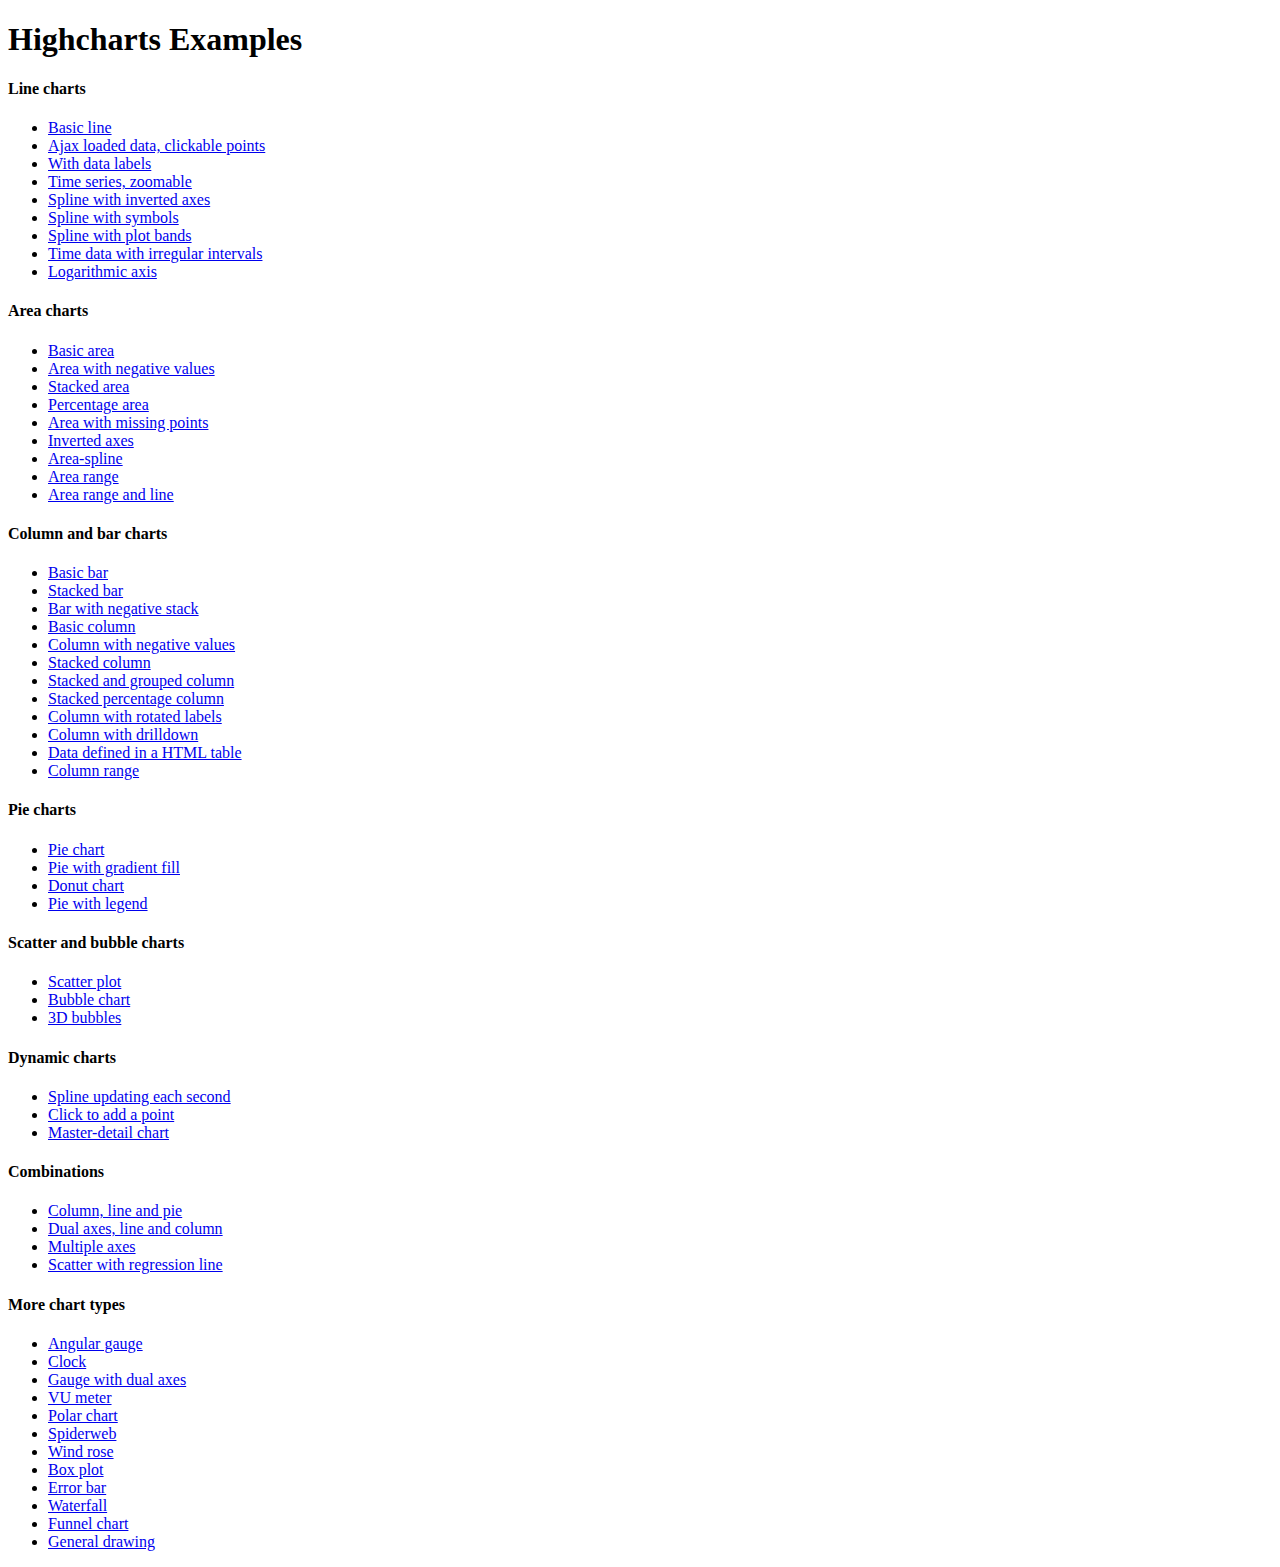
<file: web/weather/app/Highcharts-3.0.2/index.htm>
<!DOCTYPE HTML PUBLIC "-//W3C//DTD HTML 4.01//EN" "http://www.w3.org/TR/html4/strict.dtd">
<html>
	<head>
		<meta http-equiv="Content-Type" content="text/html; charset=iso-utf-8" />
		<title>Highcharts Examples</title>
	</head>
	<body>
		<h1>Highcharts Examples</h1>
		<h4>Line charts</h4>
		<ul>
			<li><a href="examples/line-basic/index.htm">Basic line</a></li>
			<li><a href="examples/line-ajax/index.htm">Ajax loaded data, clickable points</a></li>
			<li><a href="examples/line-labels/index.htm">With data labels</a></li>
			<li><a href="examples/line-time-series/index.htm">Time series, zoomable</a></li>
			<li><a href="examples/spline-inverted/index.htm">Spline with inverted axes</a></li>
			<li><a href="examples/spline-symbols/index.htm">Spline with symbols</a></li>
			<li><a href="examples/spline-plot-bands/index.htm">Spline with plot bands</a></li>
			<li><a href="examples/spline-irregular-time/index.htm">Time data with irregular intervals</a></li>
			<li><a href="examples/line-log-axis/index.htm">Logarithmic axis</a></li>
		</ul>
		<h4>Area charts</h4>
		<ul>
			<li><a href="examples/area-basic/index.htm">Basic area</a></li>
			<li><a href="examples/area-negative/index.htm">Area with negative values</a></li>
			<li><a href="examples/area-stacked/index.htm">Stacked area</a></li>
			<li><a href="examples/area-stacked-percent/index.htm">Percentage area</a></li>
			<li><a href="examples/area-missing/index.htm">Area with missing points</a></li>
			<li><a href="examples/area-inverted/index.htm">Inverted axes</a></li>
			<li><a href="examples/areaspline/index.htm">Area-spline</a></li>
			<li><a href="examples/arearange/index.htm">Area range</a></li>
			<li><a href="examples/arearange-line/index.htm">Area range and line</a></li>
		</ul>
		<h4>Column and bar charts</h4>
		<ul>
			<li><a href="examples/bar-basic/index.htm">Basic bar</a></li>
			<li><a href="examples/bar-stacked/index.htm">Stacked bar</a></li>
			<li><a href="examples/bar-negative-stack/index.htm">Bar with negative stack</a></li>
			<li><a href="examples/column-basic/index.htm">Basic column</a></li>
			<li><a href="examples/column-negative/index.htm">Column with negative values</a></li>
			<li><a href="examples/column-stacked/index.htm">Stacked column</a></li>
			<li><a href="examples/column-stacked-and-grouped/index.htm">Stacked and grouped column</a></li>
			<li><a href="examples/column-stacked-percent/index.htm">Stacked percentage column</a></li>
			<li><a href="examples/column-rotated-labels/index.htm">Column with rotated labels</a></li>
			<li><a href="examples/column-drilldown/index.htm">Column with drilldown</a></li>
			<li><a href="examples/column-parsed/index.htm">Data defined in a HTML table</a></li>
			<li><a href="examples/columnrange/index.htm">Column range</a></li>
		</ul>
		<h4>Pie charts</h4>
		<ul>
			<li><a href="examples/pie-basic/index.htm">Pie chart</a></li>
			<li><a href="examples/pie-gradient/index.htm">Pie with gradient fill</a></li>
			<li><a href="examples/pie-donut/index.htm">Donut chart</a></li>
			<li><a href="examples/pie-legend/index.htm">Pie with legend</a></li>
		</ul>
		<h4>Scatter and bubble charts</h4>
		<ul>
			<li><a href="examples/scatter/index.htm">Scatter plot</a></li>
			<li><a href="examples/bubble/index.htm">Bubble chart</a></li>
			<li><a href="examples/bubble-3d/index.htm">3D bubbles</a></li>
		</ul>
		<h4>Dynamic charts</h4>
		<ul>
			<li><a href="examples/dynamic-update/index.htm">Spline updating each second</a></li>
			<li><a href="examples/dynamic-click-to-add/index.htm">Click to add a point</a></li>
			<li><a href="examples/dynamic-master-detail/index.htm">Master-detail chart</a></li>
		</ul>
		<h4>Combinations</h4>
		<ul>
			<li><a href="examples/combo/index.htm">Column, line and pie</a></li>
			<li><a href="examples/combo-dual-axes/index.htm">Dual axes, line and column</a></li>
			<li><a href="examples/combo-multi-axes/index.htm">Multiple axes</a></li>
			<li><a href="examples/combo-regression/index.htm">Scatter with regression line</a></li>
		</ul>
		<h4>More chart types</h4>
		<ul>
			<li><a href="examples/gauge-speedometer/index.htm">Angular gauge</a></li>
			<li><a href="examples/gauge-clock/index.htm">Clock</a></li>
			<li><a href="examples/gauge-dual/index.htm">Gauge with dual axes</a></li>
			<li><a href="examples/gauge-vu-meter/index.htm">VU meter</a></li>
			<li><a href="examples/polar/index.htm">Polar chart</a></li>
			<li><a href="examples/polar-spider/index.htm">Spiderweb</a></li>
			<li><a href="examples/polar-wind-rose/index.htm">Wind rose</a></li>
			<li><a href="examples/box-plot/index.htm">Box plot</a></li>
			<li><a href="examples/error-bar/index.htm">Error bar</a></li>
			<li><a href="examples/waterfall/index.htm">Waterfall</a></li>
			<li><a href="examples/funnel/index.htm">Funnel chart</a></li>
			<li><a href="examples/renderer/index.htm">General drawing</a></li>
		</ul>
	</body>
</html>
</file>
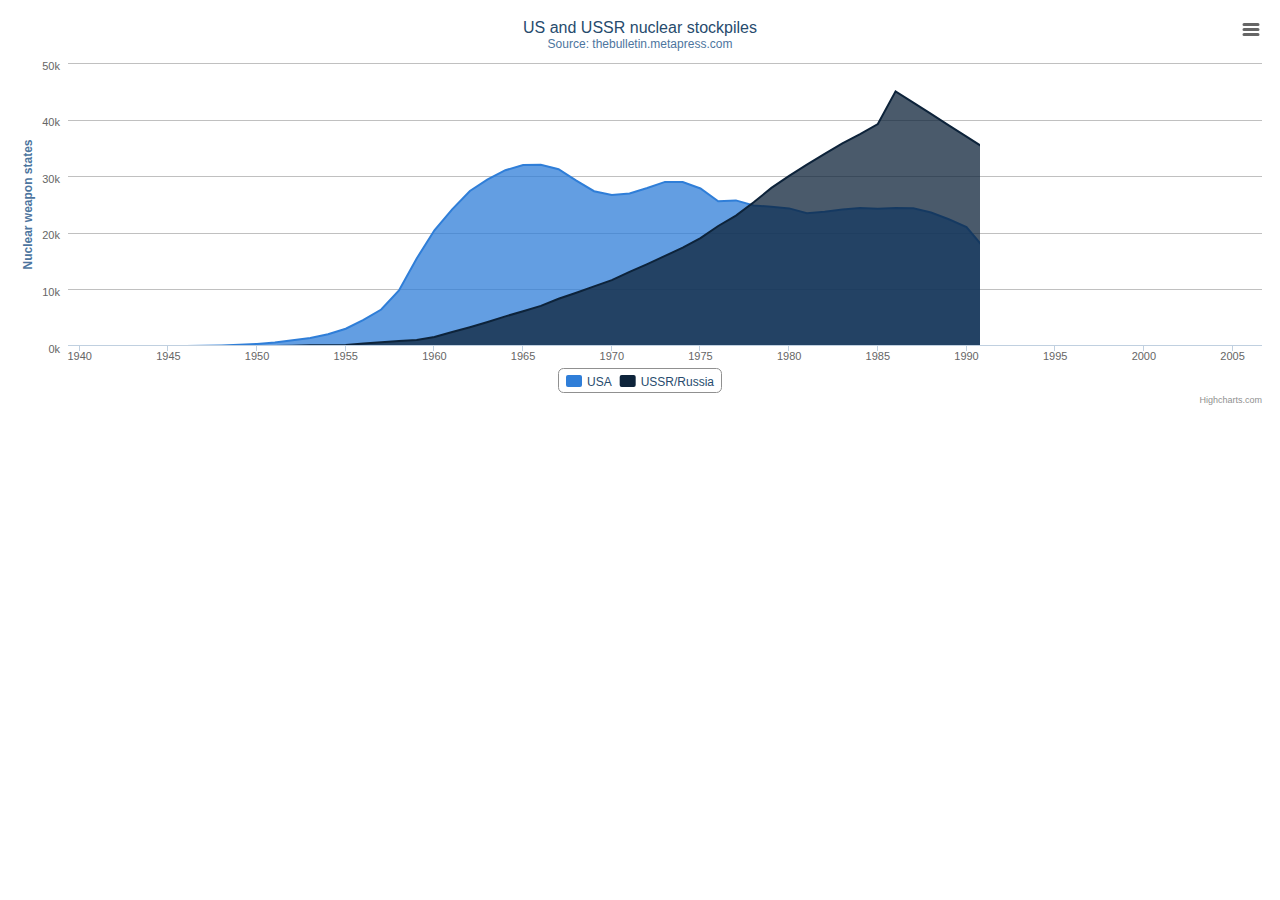
<file: web/weather/app/Highcharts-3.0.2/examples/area-basic/index.htm>
<!DOCTYPE HTML>
<html>
	<head>
		<meta http-equiv="Content-Type" content="text/html; charset=utf-8">
		<title>Highcharts Example</title>

		<script type="text/javascript" src="http://ajax.googleapis.com/ajax/libs/jquery/1.8.2/jquery.min.js"></script>
		<script type="text/javascript">
$(function () {
        $('#container').highcharts({
            chart: {
                type: 'area'
            },
            title: {
                text: 'US and USSR nuclear stockpiles'
            },
            subtitle: {
                text: 'Source: <a href="http://thebulletin.metapress.com/content/c4120650912x74k7/fulltext.pdf">'+
                    'thebulletin.metapress.com</a>'
            },
            xAxis: {
                labels: {
                    formatter: function() {
                        return this.value; // clean, unformatted number for year
                    }
                }
            },
            yAxis: {
                title: {
                    text: 'Nuclear weapon states'
                },
                labels: {
                    formatter: function() {
                        return this.value / 1000 +'k';
                    }
                }
            },
            tooltip: {
                pointFormat: '{series.name} produced <b>{point.y:,.0f}</b><br/>warheads in {point.x}'
            },
            plotOptions: {
                area: {
                    pointStart: 1940,
                    marker: {
                        enabled: false,
                        symbol: 'circle',
                        radius: 2,
                        states: {
                            hover: {
                                enabled: true
                            }
                        }
                    }
                }
            },
            series: [{
                name: 'USA',
                data: [null, null, null, null, null, 6 , 11, 32, 110, 235, 369, 640,
                    1005, 1436, 2063, 3057, 4618, 6444, 9822, 15468, 20434, 24126,
                    27387, 29459, 31056, 31982, 32040, 31233, 29224, 27342, 26662,
                    26956, 27912, 28999, 28965, 27826, 25579, 25722, 24826, 24605,
                    24304, 23464, 23708, 24099, 24357, 24237, 24401, 24344, 23586,
                    22380, 21004, 17287, 14747, 13076, 12555, 12144, 11009, 10950,
                    10871, 10824, 10577, 10527, 10475, 10421, 10358, 10295, 10104 ]
            }, {
                name: 'USSR/Russia',
                data: [null, null, null, null, null, null, null , null , null ,null,
                5, 25, 50, 120, 150, 200, 426, 660, 869, 1060, 1605, 2471, 3322,
                4238, 5221, 6129, 7089, 8339, 9399, 10538, 11643, 13092, 14478,
                15915, 17385, 19055, 21205, 23044, 25393, 27935, 30062, 32049,
                33952, 35804, 37431, 39197, 45000, 43000, 41000, 39000, 37000,
                35000, 33000, 31000, 29000, 27000, 25000, 24000, 23000, 22000,
                21000, 20000, 19000, 18000, 18000, 17000, 16000]
            }]
        });
    });
    

		</script>
	</head>
	<body>
<script src="../../js/highcharts.js"></script>
<script src="../../js/modules/exporting.js"></script>

<div id="container" style="min-width: 400px; height: 400px; margin: 0 auto"></div>

	</body>
</html>
</file>
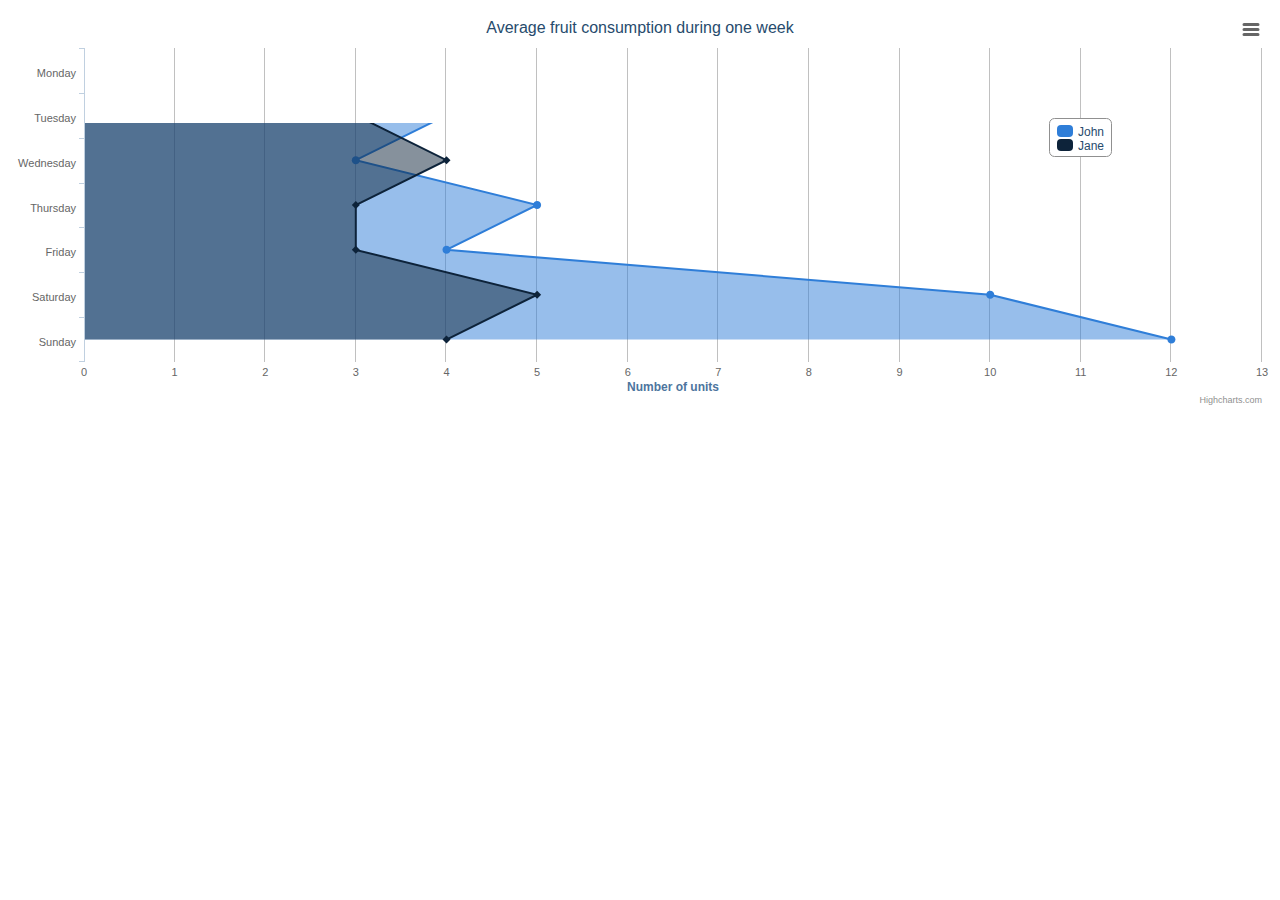
<file: web/weather/app/Highcharts-3.0.2/examples/area-inverted/index.htm>
<!DOCTYPE HTML>
<html>
	<head>
		<meta http-equiv="Content-Type" content="text/html; charset=utf-8">
		<title>Highcharts Example</title>

		<script type="text/javascript" src="http://ajax.googleapis.com/ajax/libs/jquery/1.8.2/jquery.min.js"></script>
		<script type="text/javascript">
$(function () {
        $('#container').highcharts({
            chart: {
                type: 'area',
                inverted: true
            },
            title: {
                text: 'Average fruit consumption during one week'
            },
            subtitle: {
                style: {
                    position: 'absolute',
                    right: '0px',
                    bottom: '10px'
                }
            },
            legend: {
                layout: 'vertical',
                align: 'right',
                verticalAlign: 'top',
                x: -150,
                y: 100,
                floating: true,
                borderWidth: 1,
                backgroundColor: '#FFFFFF'
            },
            xAxis: {
                categories: [
                    'Monday',
                    'Tuesday',
                    'Wednesday',
                    'Thursday',
                    'Friday',
                    'Saturday',
                    'Sunday'
                ]
            },
            yAxis: {
                title: {
                    text: 'Number of units'
                },
                labels: {
                    formatter: function() {
                        return this.value;
                    }
                },
                min: 0
            },
            plotOptions: {
                area: {
                    fillOpacity: 0.5
                }
            },
            series: [{
                name: 'John',
                data: [3, 4, 3, 5, 4, 10, 12]
            }, {
                name: 'Jane',
                data: [1, 3, 4, 3, 3, 5, 4]
            }]
        });
    });
    

		</script>
	</head>
	<body>
<script src="../../js/highcharts.js"></script>
<script src="../../js/modules/exporting.js"></script>

<div id="container" style="min-width: 400px; height: 400px; margin: 0 auto"></div>

	</body>
</html>
</file>
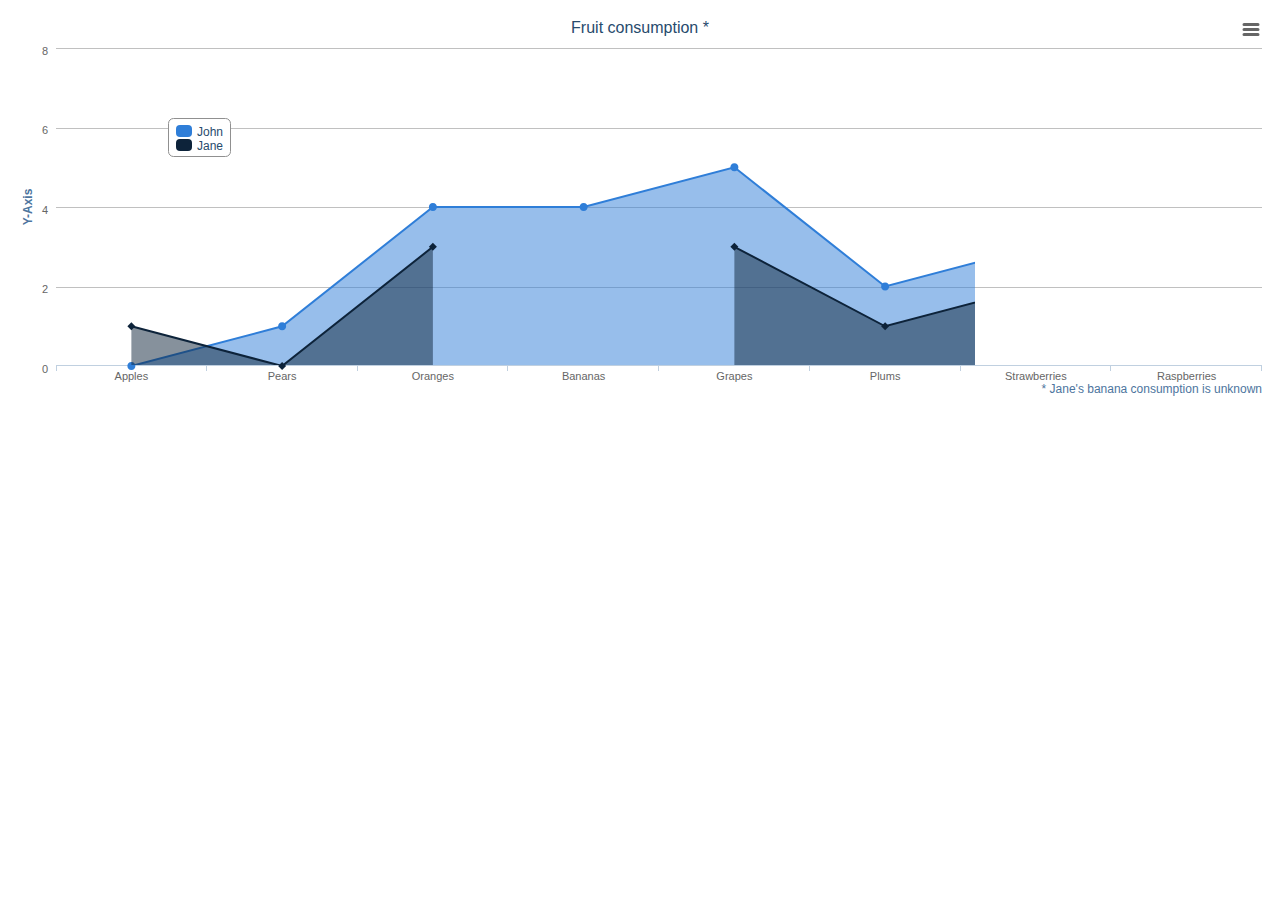
<file: web/weather/app/Highcharts-3.0.2/examples/area-missing/index.htm>
<!DOCTYPE HTML>
<html>
	<head>
		<meta http-equiv="Content-Type" content="text/html; charset=utf-8">
		<title>Highcharts Example</title>

		<script type="text/javascript" src="http://ajax.googleapis.com/ajax/libs/jquery/1.8.2/jquery.min.js"></script>
		<script type="text/javascript">
$(function () {
        $('#container').highcharts({
            chart: {
                type: 'area',
                spacingBottom: 30
            },
            title: {
                text: 'Fruit consumption *'
            },
            subtitle: {
                text: '* Jane\'s banana consumption is unknown',
                floating: true,
                align: 'right',
                verticalAlign: 'bottom',
                y: 15
            },
            legend: {
                layout: 'vertical',
                align: 'left',
                verticalAlign: 'top',
                x: 150,
                y: 100,
                floating: true,
                borderWidth: 1,
                backgroundColor: '#FFFFFF'
            },
            xAxis: {
                categories: ['Apples', 'Pears', 'Oranges', 'Bananas', 'Grapes', 'Plums', 'Strawberries', 'Raspberries']
            },
            yAxis: {
                title: {
                    text: 'Y-Axis'
                },
                labels: {
                    formatter: function() {
                        return this.value;
                    }
                }
            },
            tooltip: {
                formatter: function() {
                    return '<b>'+ this.series.name +'</b><br/>'+
                    this.x +': '+ this.y;
                }
            },
            plotOptions: {
                area: {
                    fillOpacity: 0.5
                }
            },
            credits: {
                enabled: false
            },
            series: [{
                name: 'John',
                data: [0, 1, 4, 4, 5, 2, 3, 7]
            }, {
                name: 'Jane',
                data: [1, 0, 3, null, 3, 1, 2, 1]
            }]
        });
    });
    

		</script>
	</head>
	<body>
<script src="../../js/highcharts.js"></script>
<script src="../../js/modules/exporting.js"></script>

<div id="container" style="min-width: 400px; height: 400px; margin: 0 auto"></div>

	</body>
</html>
</file>
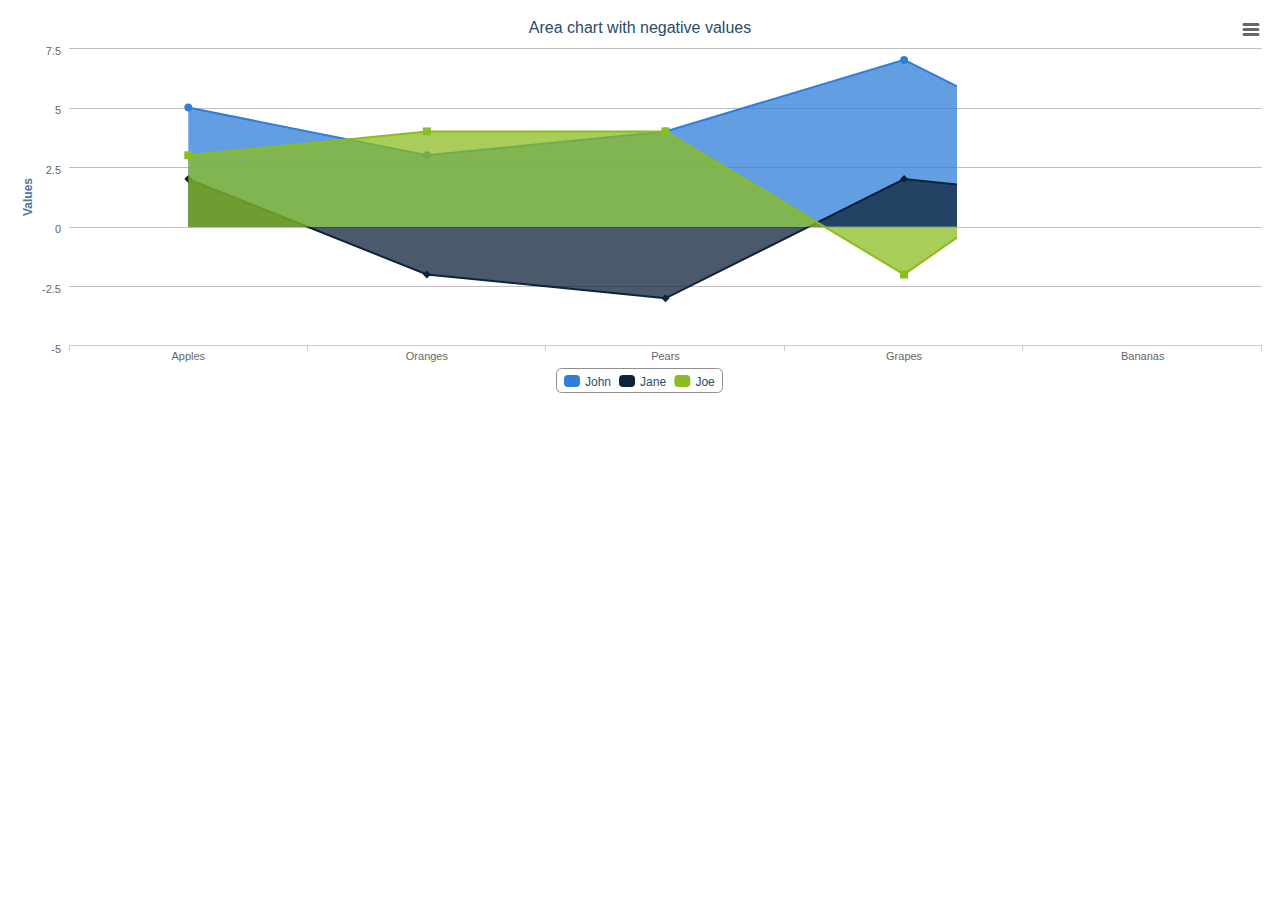
<file: web/weather/app/Highcharts-3.0.2/examples/area-negative/index.htm>
<!DOCTYPE HTML>
<html>
	<head>
		<meta http-equiv="Content-Type" content="text/html; charset=utf-8">
		<title>Highcharts Example</title>

		<script type="text/javascript" src="http://ajax.googleapis.com/ajax/libs/jquery/1.8.2/jquery.min.js"></script>
		<script type="text/javascript">
$(function () {
        $('#container').highcharts({
            chart: {
                type: 'area'
            },
            title: {
                text: 'Area chart with negative values'
            },
            xAxis: {
                categories: ['Apples', 'Oranges', 'Pears', 'Grapes', 'Bananas']
            },
            credits: {
                enabled: false
            },
            series: [{
                name: 'John',
                data: [5, 3, 4, 7, 2]
            }, {
                name: 'Jane',
                data: [2, -2, -3, 2, 1]
            }, {
                name: 'Joe',
                data: [3, 4, 4, -2, 5]
            }]
        });
    });
    

		</script>
	</head>
	<body>
<script src="../../js/highcharts.js"></script>
<script src="../../js/modules/exporting.js"></script>

<div id="container" style="min-width: 400px; height: 400px; margin: 0 auto"></div>

	</body>
</html>
</file>
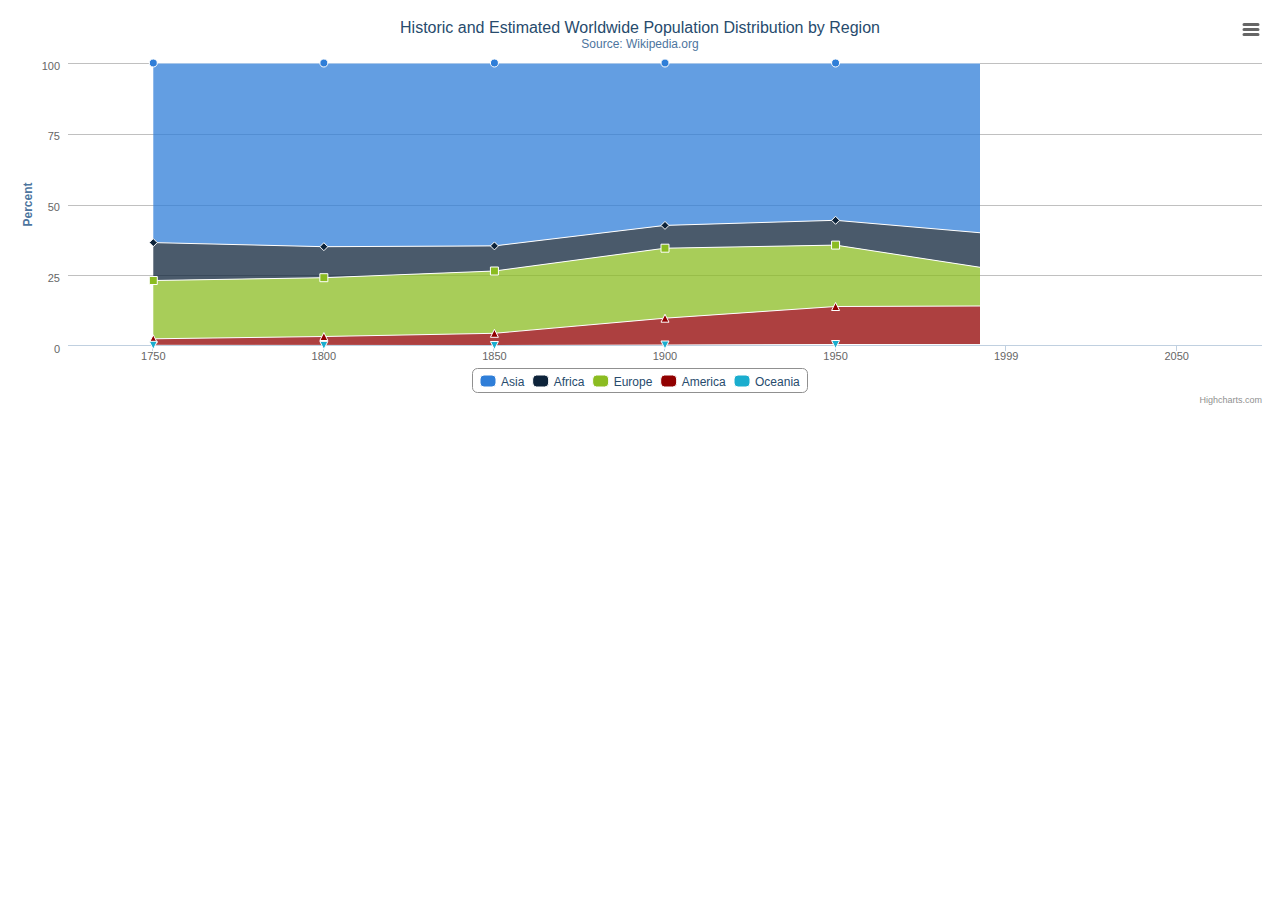
<file: web/weather/app/Highcharts-3.0.2/examples/area-stacked-percent/index.htm>
<!DOCTYPE HTML>
<html>
	<head>
		<meta http-equiv="Content-Type" content="text/html; charset=utf-8">
		<title>Highcharts Example</title>

		<script type="text/javascript" src="http://ajax.googleapis.com/ajax/libs/jquery/1.8.2/jquery.min.js"></script>
		<script type="text/javascript">
$(function () {
        $('#container').highcharts({
            chart: {
                type: 'area'
            },
            title: {
                text: 'Historic and Estimated Worldwide Population Distribution by Region'
            },
            subtitle: {
                text: 'Source: Wikipedia.org'
            },
            xAxis: {
                categories: ['1750', '1800', '1850', '1900', '1950', '1999', '2050'],
                tickmarkPlacement: 'on',
                title: {
                    enabled: false
                }
            },
            yAxis: {
                title: {
                    text: 'Percent'
                }
            },
            tooltip: {
                pointFormat: '<span style="color:{series.color}">{series.name}</span>: <b>{point.percentage:.1f}%</b> ({point.y:,.0f} millions)<br/>',
                shared: true
            },
            plotOptions: {
                area: {
                    stacking: 'percent',
                    lineColor: '#ffffff',
                    lineWidth: 1,
                    marker: {
                        lineWidth: 1,
                        lineColor: '#ffffff'
                    }
                }
            },
            series: [{
                name: 'Asia',
                data: [502, 635, 809, 947, 1402, 3634, 5268]
            }, {
                name: 'Africa',
                data: [106, 107, 111, 133, 221, 767, 1766]
            }, {
                name: 'Europe',
                data: [163, 203, 276, 408, 547, 729, 628]
            }, {
                name: 'America',
                data: [18, 31, 54, 156, 339, 818, 1201]
            }, {
                name: 'Oceania',
                data: [2, 2, 2, 6, 13, 30, 46]
            }]
        });
    });
    

		</script>
	</head>
	<body>
<script src="../../js/highcharts.js"></script>
<script src="../../js/modules/exporting.js"></script>

<div id="container" style="min-width: 400px; height: 400px; margin: 0 auto"></div>

	</body>
</html>
</file>
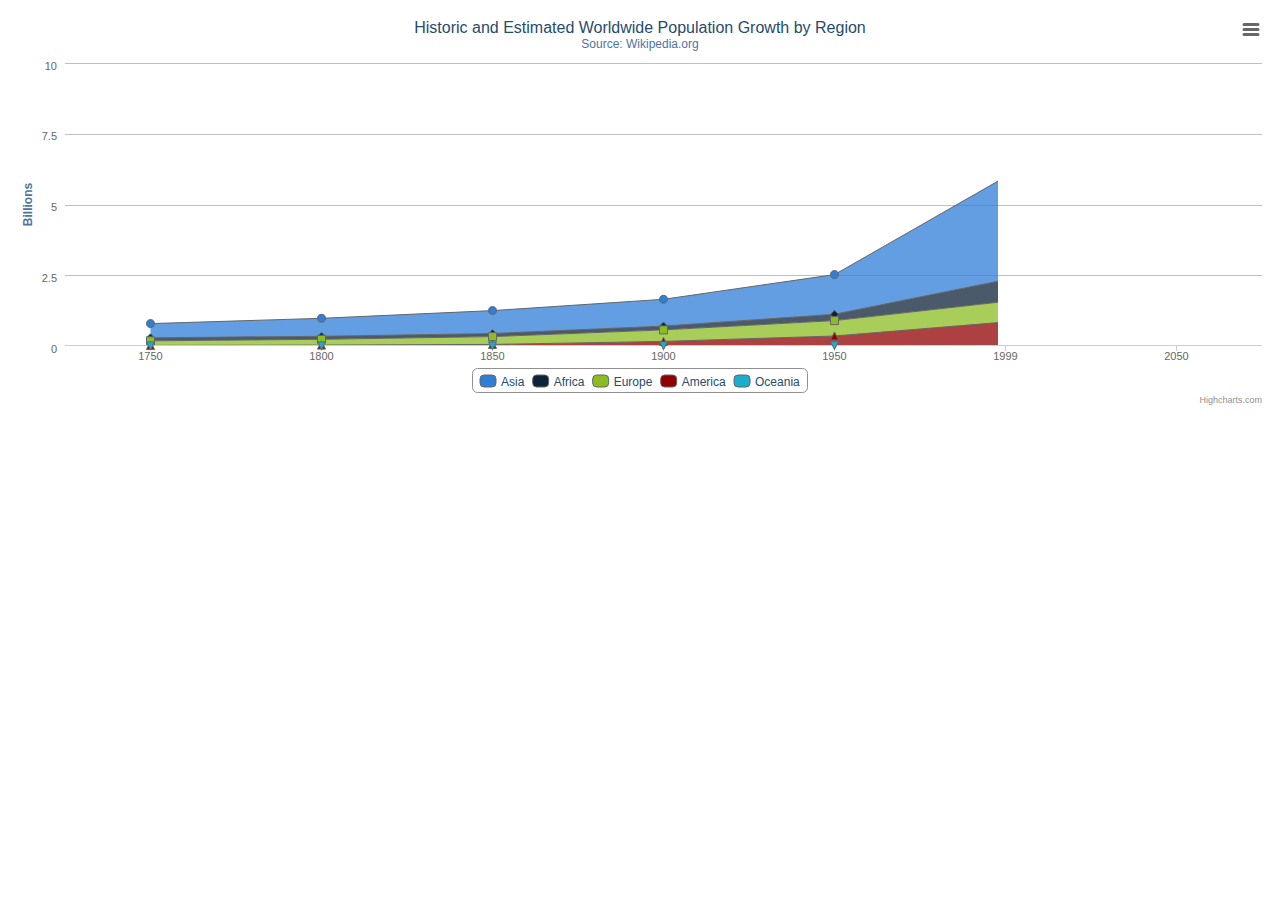
<file: web/weather/app/Highcharts-3.0.2/examples/area-stacked/index.htm>
<!DOCTYPE HTML>
<html>
	<head>
		<meta http-equiv="Content-Type" content="text/html; charset=utf-8">
		<title>Highcharts Example</title>

		<script type="text/javascript" src="http://ajax.googleapis.com/ajax/libs/jquery/1.8.2/jquery.min.js"></script>
		<script type="text/javascript">
$(function () {
        $('#container').highcharts({
            chart: {
                type: 'area'
            },
            title: {
                text: 'Historic and Estimated Worldwide Population Growth by Region'
            },
            subtitle: {
                text: 'Source: Wikipedia.org'
            },
            xAxis: {
                categories: ['1750', '1800', '1850', '1900', '1950', '1999', '2050'],
                tickmarkPlacement: 'on',
                title: {
                    enabled: false
                }
            },
            yAxis: {
                title: {
                    text: 'Billions'
                },
                labels: {
                    formatter: function() {
                        return this.value / 1000;
                    }
                }
            },
            tooltip: {
                shared: true,
                valueSuffix: ' millions'
            },
            plotOptions: {
                area: {
                    stacking: 'normal',
                    lineColor: '#666666',
                    lineWidth: 1,
                    marker: {
                        lineWidth: 1,
                        lineColor: '#666666'
                    }
                }
            },
            series: [{
                name: 'Asia',
                data: [502, 635, 809, 947, 1402, 3634, 5268]
            }, {
                name: 'Africa',
                data: [106, 107, 111, 133, 221, 767, 1766]
            }, {
                name: 'Europe',
                data: [163, 203, 276, 408, 547, 729, 628]
            }, {
                name: 'America',
                data: [18, 31, 54, 156, 339, 818, 1201]
            }, {
                name: 'Oceania',
                data: [2, 2, 2, 6, 13, 30, 46]
            }]
        });
    });
    

		</script>
	</head>
	<body>
<script src="../../js/highcharts.js"></script>
<script src="../../js/modules/exporting.js"></script>

<div id="container" style="min-width: 400px; height: 400px; margin: 0 auto"></div>

	</body>
</html>
</file>
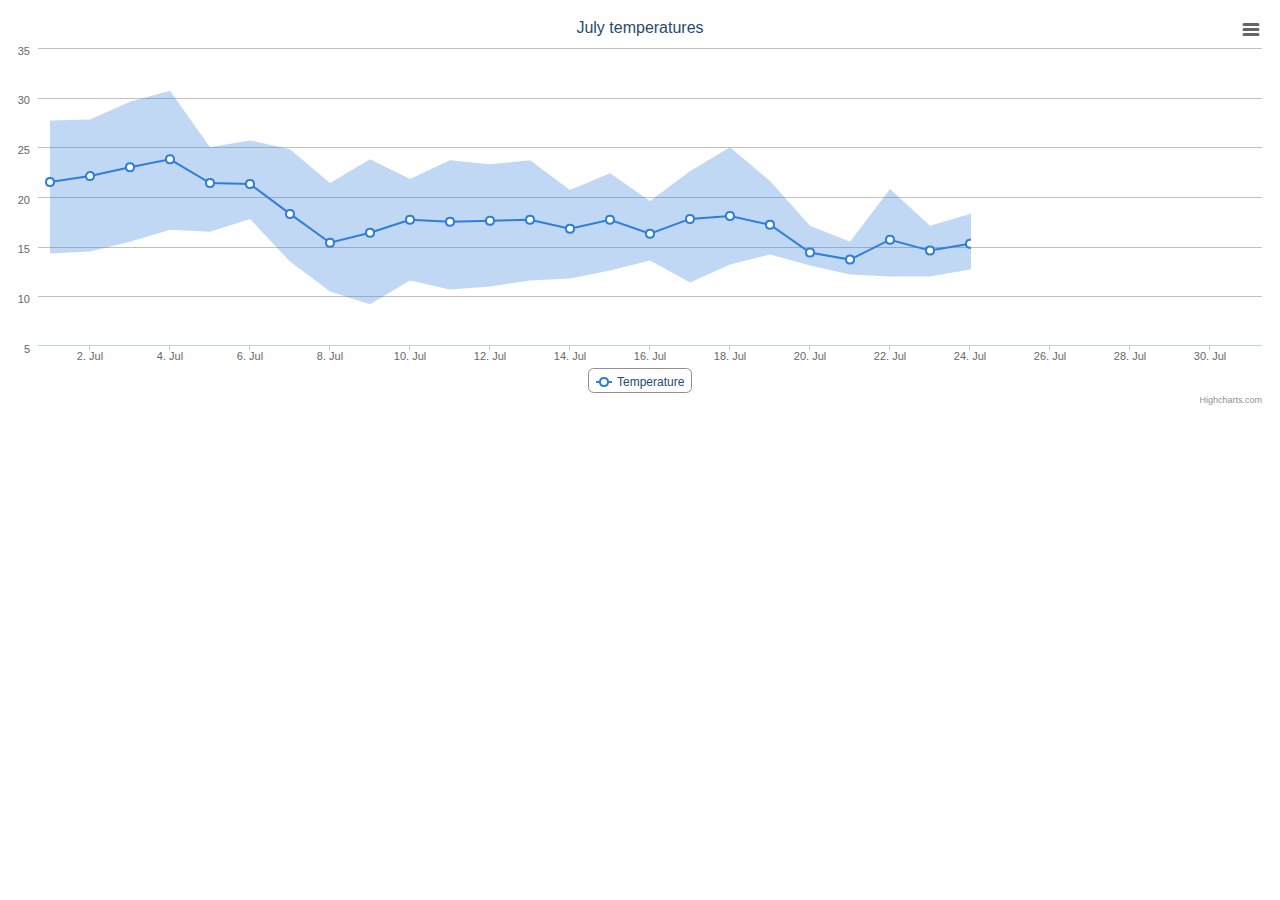
<file: web/weather/app/Highcharts-3.0.2/examples/arearange-line/index.htm>
<!DOCTYPE HTML>
<html>
	<head>
		<meta http-equiv="Content-Type" content="text/html; charset=utf-8">
		<title>Highcharts Example</title>

		<script type="text/javascript" src="http://ajax.googleapis.com/ajax/libs/jquery/1.8.2/jquery.min.js"></script>
		<script type="text/javascript">
$(function () {

	var ranges = [
			[1246406400000, 14.3, 27.7],
			[1246492800000, 14.5, 27.8],
			[1246579200000, 15.5, 29.6],
			[1246665600000, 16.7, 30.7],
			[1246752000000, 16.5, 25.0],
			[1246838400000, 17.8, 25.7],
			[1246924800000, 13.5, 24.8],
			[1247011200000, 10.5, 21.4],
			[1247097600000, 9.2, 23.8],
			[1247184000000, 11.6, 21.8],
			[1247270400000, 10.7, 23.7],
			[1247356800000, 11.0, 23.3],
			[1247443200000, 11.6, 23.7],
			[1247529600000, 11.8, 20.7],
			[1247616000000, 12.6, 22.4],
			[1247702400000, 13.6, 19.6],
			[1247788800000, 11.4, 22.6],
			[1247875200000, 13.2, 25.0],
			[1247961600000, 14.2, 21.6],
			[1248048000000, 13.1, 17.1],
			[1248134400000, 12.2, 15.5],
			[1248220800000, 12.0, 20.8],
			[1248307200000, 12.0, 17.1],
			[1248393600000, 12.7, 18.3],
			[1248480000000, 12.4, 19.4],
			[1248566400000, 12.6, 19.9],
			[1248652800000, 11.9, 20.2],
			[1248739200000, 11.0, 19.3],
			[1248825600000, 10.8, 17.8],
			[1248912000000, 11.8, 18.5],
			[1248998400000, 10.8, 16.1]
		],
		averages = [
			[1246406400000, 21.5],
			[1246492800000, 22.1],
			[1246579200000, 23],
			[1246665600000, 23.8],
			[1246752000000, 21.4],
			[1246838400000, 21.3],
			[1246924800000, 18.3],
			[1247011200000, 15.4],
			[1247097600000, 16.4],
			[1247184000000, 17.7],
			[1247270400000, 17.5],
			[1247356800000, 17.6],
			[1247443200000, 17.7],
			[1247529600000, 16.8],
			[1247616000000, 17.7],
			[1247702400000, 16.3],
			[1247788800000, 17.8],
			[1247875200000, 18.1],
			[1247961600000, 17.2],
			[1248048000000, 14.4],
			[1248134400000, 13.7],
			[1248220800000, 15.7],
			[1248307200000, 14.6],
			[1248393600000, 15.3],
			[1248480000000, 15.3],
			[1248566400000, 15.8],
			[1248652800000, 15.2],
			[1248739200000, 14.8],
			[1248825600000, 14.4],
			[1248912000000, 15],
			[1248998400000, 13.6]
		];

    
    	$('#container').highcharts({
    	
		    title: {
		        text: 'July temperatures'
		    },
		
		    xAxis: {
		        type: 'datetime'
		    },
		    
		    yAxis: {
		        title: {
		            text: null
		        }
		    },
		
		    tooltip: {
		        crosshairs: true,
		        shared: true,
		        valueSuffix: '°C'
		    },
		    
		    legend: {
		    },
		
		    series: [{
		    	name: 'Temperature',
		    	data: averages,
		    	zIndex: 1,
		    	marker: {
		    		fillColor: 'white',
		    		lineWidth: 2,
		    		lineColor: Highcharts.getOptions().colors[0]
		    	}
		    }, {
		        name: 'Range',
		        data: ranges,
		        type: 'arearange',
		        lineWidth: 0,
		    	linkedTo: ':previous',
		    	color: Highcharts.getOptions().colors[0],
		    	fillOpacity: 0.3,
		    	zIndex: 0
		    }]
		
		});
    
});
		</script>
	</head>
	<body>
<script src="../../js/highcharts.js"></script>
<script src="../../js/highcharts-more.js"></script>
<script src="../../js/modules/exporting.js"></script>

<div id="container" style="min-width: 400px; height: 400px; margin: 0 auto"></div>

	</body>
</html>
</file>
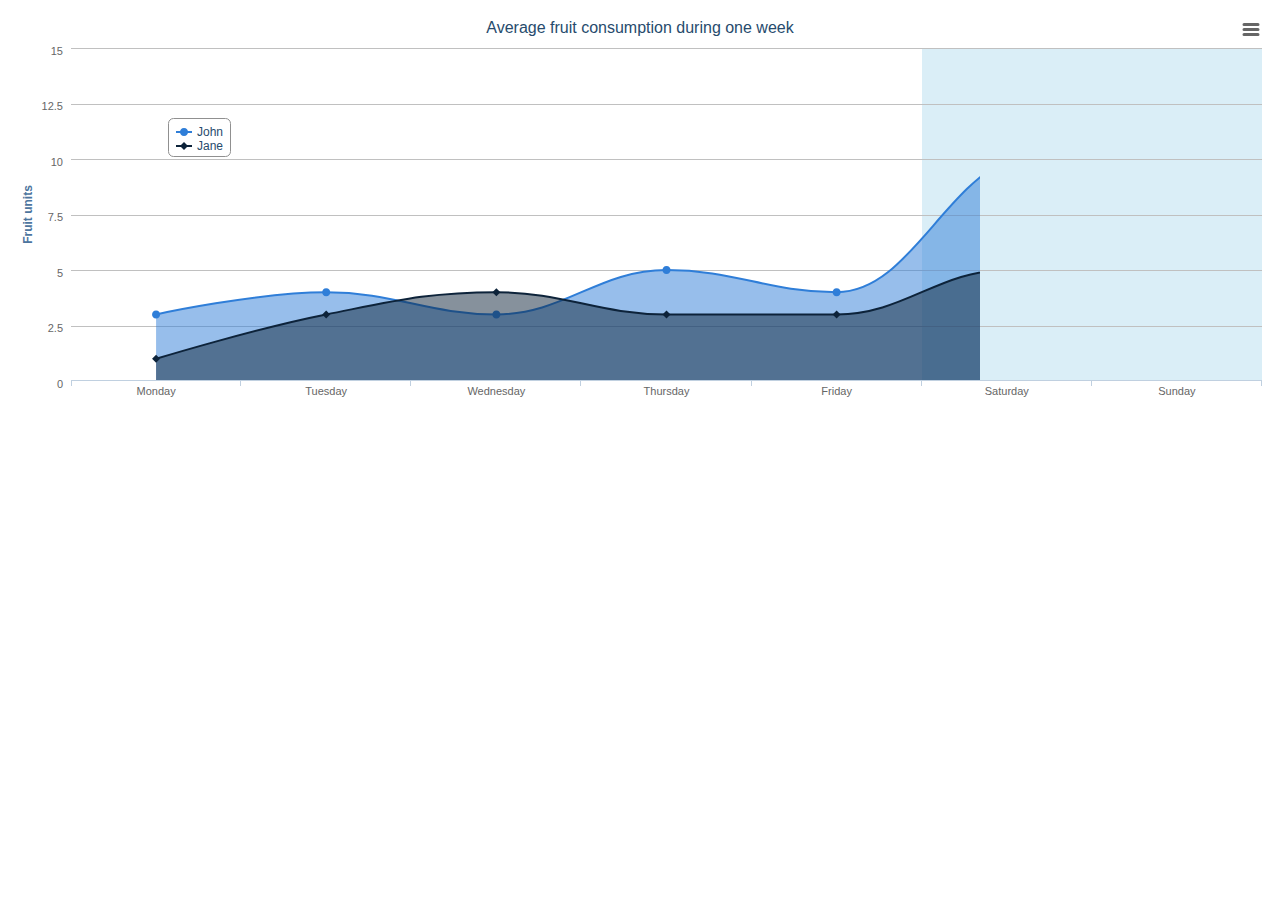
<file: web/weather/app/Highcharts-3.0.2/examples/areaspline/index.htm>
<!DOCTYPE HTML>
<html>
	<head>
		<meta http-equiv="Content-Type" content="text/html; charset=utf-8">
		<title>Highcharts Example</title>

		<script type="text/javascript" src="http://ajax.googleapis.com/ajax/libs/jquery/1.8.2/jquery.min.js"></script>
		<script type="text/javascript">
$(function () {
        $('#container').highcharts({
            chart: {
                type: 'areaspline'
            },
            title: {
                text: 'Average fruit consumption during one week'
            },
            legend: {
                layout: 'vertical',
                align: 'left',
                verticalAlign: 'top',
                x: 150,
                y: 100,
                floating: true,
                borderWidth: 1,
                backgroundColor: '#FFFFFF'
            },
            xAxis: {
                categories: [
                    'Monday',
                    'Tuesday',
                    'Wednesday',
                    'Thursday',
                    'Friday',
                    'Saturday',
                    'Sunday'
                ],
                plotBands: [{ // visualize the weekend
                    from: 4.5,
                    to: 6.5,
                    color: 'rgba(68, 170, 213, .2)'
                }]
            },
            yAxis: {
                title: {
                    text: 'Fruit units'
                }
            },
            tooltip: {
                shared: true,
                valueSuffix: ' units'
            },
            credits: {
                enabled: false
            },
            plotOptions: {
                areaspline: {
                    fillOpacity: 0.5
                }
            },
            series: [{
                name: 'John',
                data: [3, 4, 3, 5, 4, 10, 12]
            }, {
                name: 'Jane',
                data: [1, 3, 4, 3, 3, 5, 4]
            }]
        });
    });
    

		</script>
	</head>
	<body>
<script src="../../js/highcharts.js"></script>
<script src="../../js/modules/exporting.js"></script>

<div id="container" style="min-width: 400px; height: 400px; margin: 0 auto"></div>

	</body>
</html>
</file>
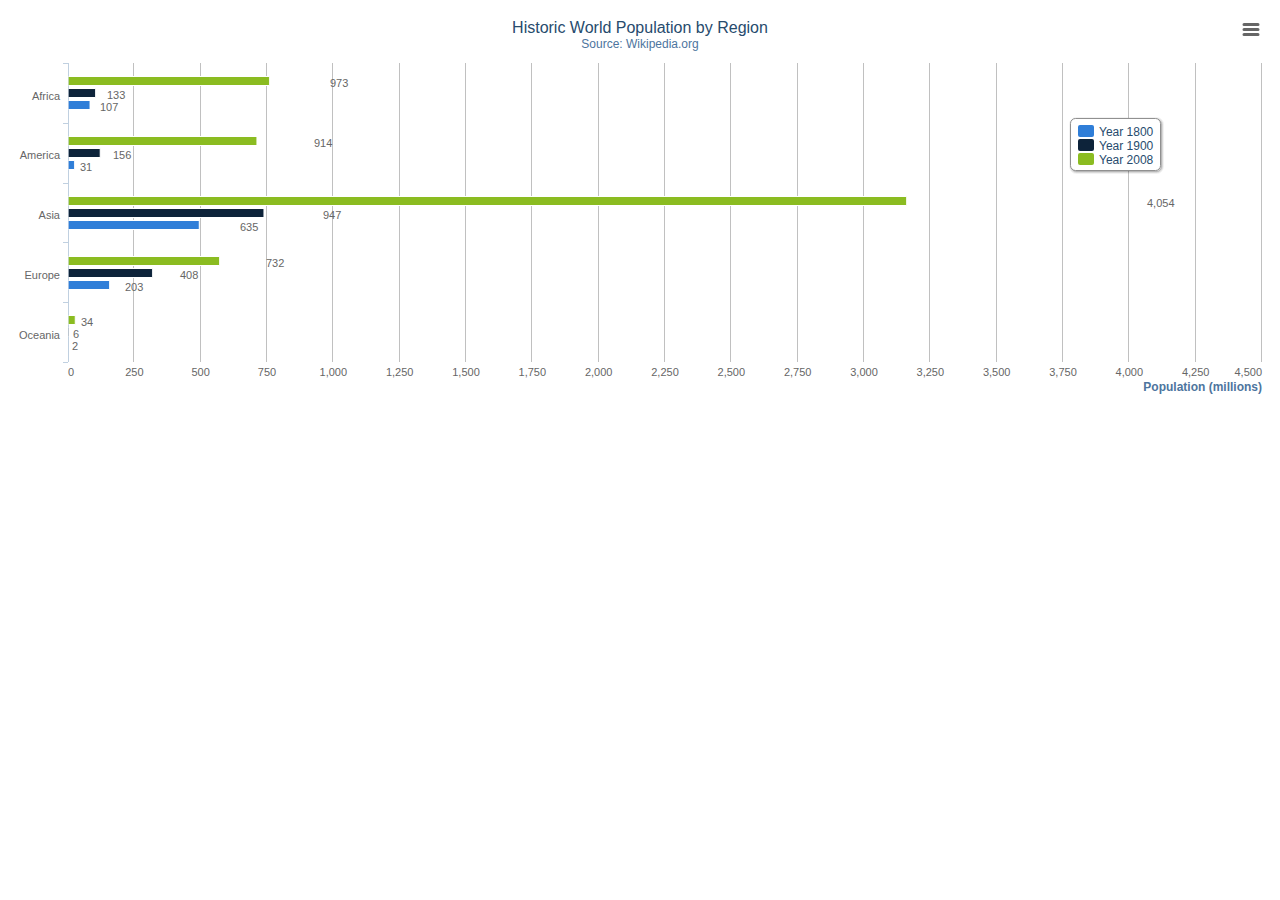
<file: web/weather/app/Highcharts-3.0.2/examples/bar-basic/index.htm>
<!DOCTYPE HTML>
<html>
	<head>
		<meta http-equiv="Content-Type" content="text/html; charset=utf-8">
		<title>Highcharts Example</title>

		<script type="text/javascript" src="http://ajax.googleapis.com/ajax/libs/jquery/1.8.2/jquery.min.js"></script>
		<script type="text/javascript">
$(function () {
        $('#container').highcharts({
            chart: {
                type: 'bar'
            },
            title: {
                text: 'Historic World Population by Region'
            },
            subtitle: {
                text: 'Source: Wikipedia.org'
            },
            xAxis: {
                categories: ['Africa', 'America', 'Asia', 'Europe', 'Oceania'],
                title: {
                    text: null
                }
            },
            yAxis: {
                min: 0,
                title: {
                    text: 'Population (millions)',
                    align: 'high'
                },
                labels: {
                    overflow: 'justify'
                }
            },
            tooltip: {
                valueSuffix: ' millions'
            },
            plotOptions: {
                bar: {
                    dataLabels: {
                        enabled: true
                    }
                }
            },
            legend: {
                layout: 'vertical',
                align: 'right',
                verticalAlign: 'top',
                x: -100,
                y: 100,
                floating: true,
                borderWidth: 1,
                backgroundColor: '#FFFFFF',
                shadow: true
            },
            credits: {
                enabled: false
            },
            series: [{
                name: 'Year 1800',
                data: [107, 31, 635, 203, 2]
            }, {
                name: 'Year 1900',
                data: [133, 156, 947, 408, 6]
            }, {
                name: 'Year 2008',
                data: [973, 914, 4054, 732, 34]
            }]
        });
    });
    

		</script>
	</head>
	<body>
<script src="../../js/highcharts.js"></script>
<script src="../../js/modules/exporting.js"></script>

<div id="container" style="min-width: 400px; height: 400px; margin: 0 auto"></div>

	</body>
</html>
</file>
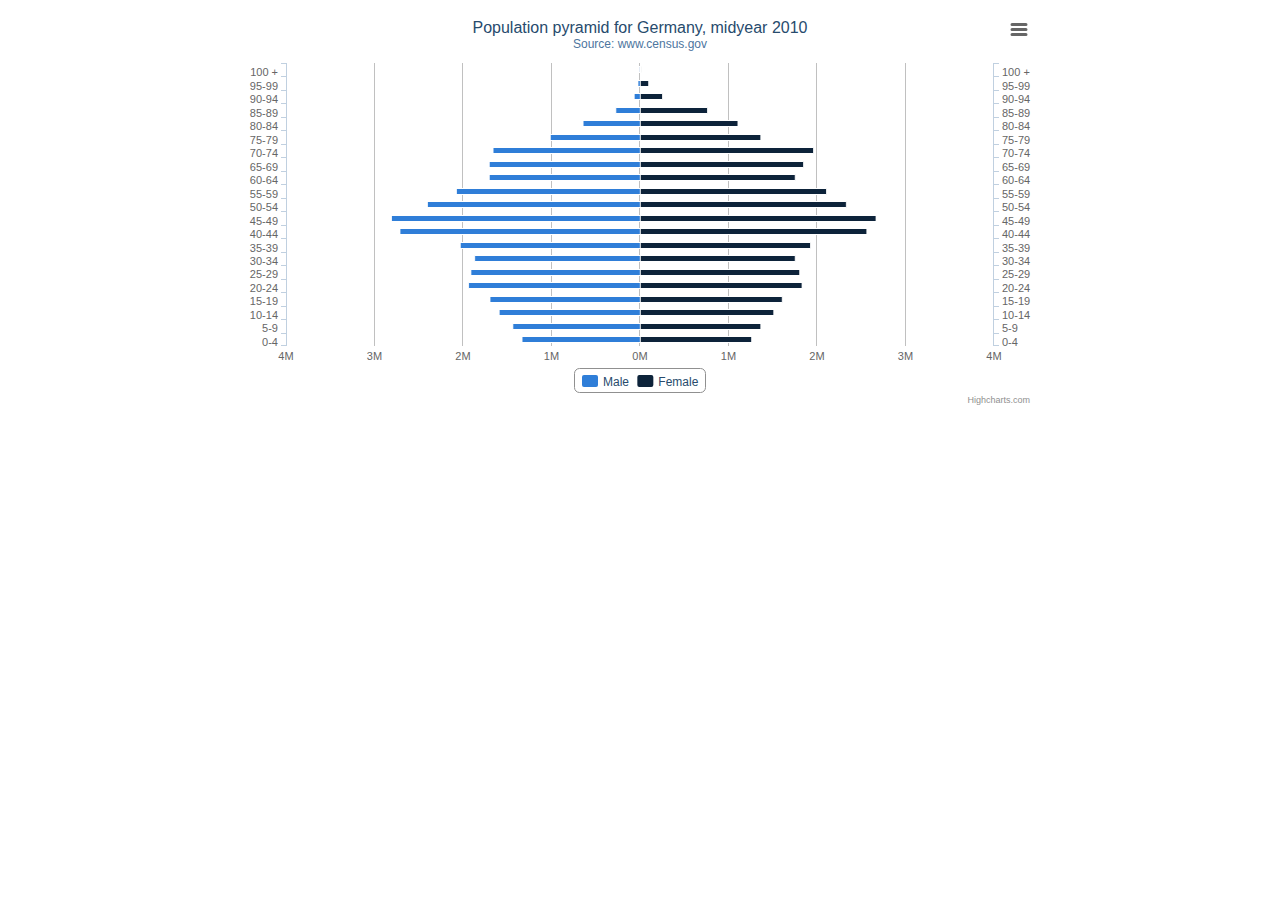
<file: web/weather/app/Highcharts-3.0.2/examples/bar-negative-stack/index.htm>
<!DOCTYPE HTML>
<html>
	<head>
		<meta http-equiv="Content-Type" content="text/html; charset=utf-8">
		<title>Highcharts Example</title>

		<script type="text/javascript" src="http://ajax.googleapis.com/ajax/libs/jquery/1.8.2/jquery.min.js"></script>
		<script type="text/javascript">
$(function () {
    var chart,
        categories = ['0-4', '5-9', '10-14', '15-19',
            '20-24', '25-29', '30-34', '35-39', '40-44',
            '45-49', '50-54', '55-59', '60-64', '65-69',
            '70-74', '75-79', '80-84', '85-89', '90-94',
            '95-99', '100 +'];
    $(document).ready(function() {
        $('#container').highcharts({
            chart: {
                type: 'bar'
            },
            title: {
                text: 'Population pyramid for Germany, midyear 2010'
            },
            subtitle: {
                text: 'Source: www.census.gov'
            },
            xAxis: [{
                categories: categories,
                reversed: false
            }, { // mirror axis on right side
                opposite: true,
                reversed: false,
                categories: categories,
                linkedTo: 0
            }],
            yAxis: {
                title: {
                    text: null
                },
                labels: {
                    formatter: function(){
                        return (Math.abs(this.value) / 1000000) + 'M';
                    }
                },
                min: -4000000,
                max: 4000000
            },
    
            plotOptions: {
                series: {
                    stacking: 'normal'
                }
            },
    
            tooltip: {
                formatter: function(){
                    return '<b>'+ this.series.name +', age '+ this.point.category +'</b><br/>'+
                        'Population: '+ Highcharts.numberFormat(Math.abs(this.point.y), 0);
                }
            },
    
            series: [{
                name: 'Male',
                data: [-1746181, -1884428, -2089758, -2222362, -2537431, -2507081, -2443179,
                    -2664537, -3556505, -3680231, -3143062, -2721122, -2229181, -2227768,
                    -2176300, -1329968, -836804, -354784, -90569, -28367, -3878]
            }, {
                name: 'Female',
                data: [1656154, 1787564, 1981671, 2108575, 2403438, 2366003, 2301402, 2519874,
                    3360596, 3493473, 3050775, 2759560, 2304444, 2426504, 2568938, 1785638,
                    1447162, 1005011, 330870, 130632, 21208]
            }]
        });
    });
    
});
		</script>
	</head>
	<body>
<script src="../../js/highcharts.js"></script>
<script src="../../js/modules/exporting.js"></script>

<div id="container" style="min-width: 400px; max-width: 800px; height: 400px; margin: 0 auto"></div>

	</body>
</html>
</file>
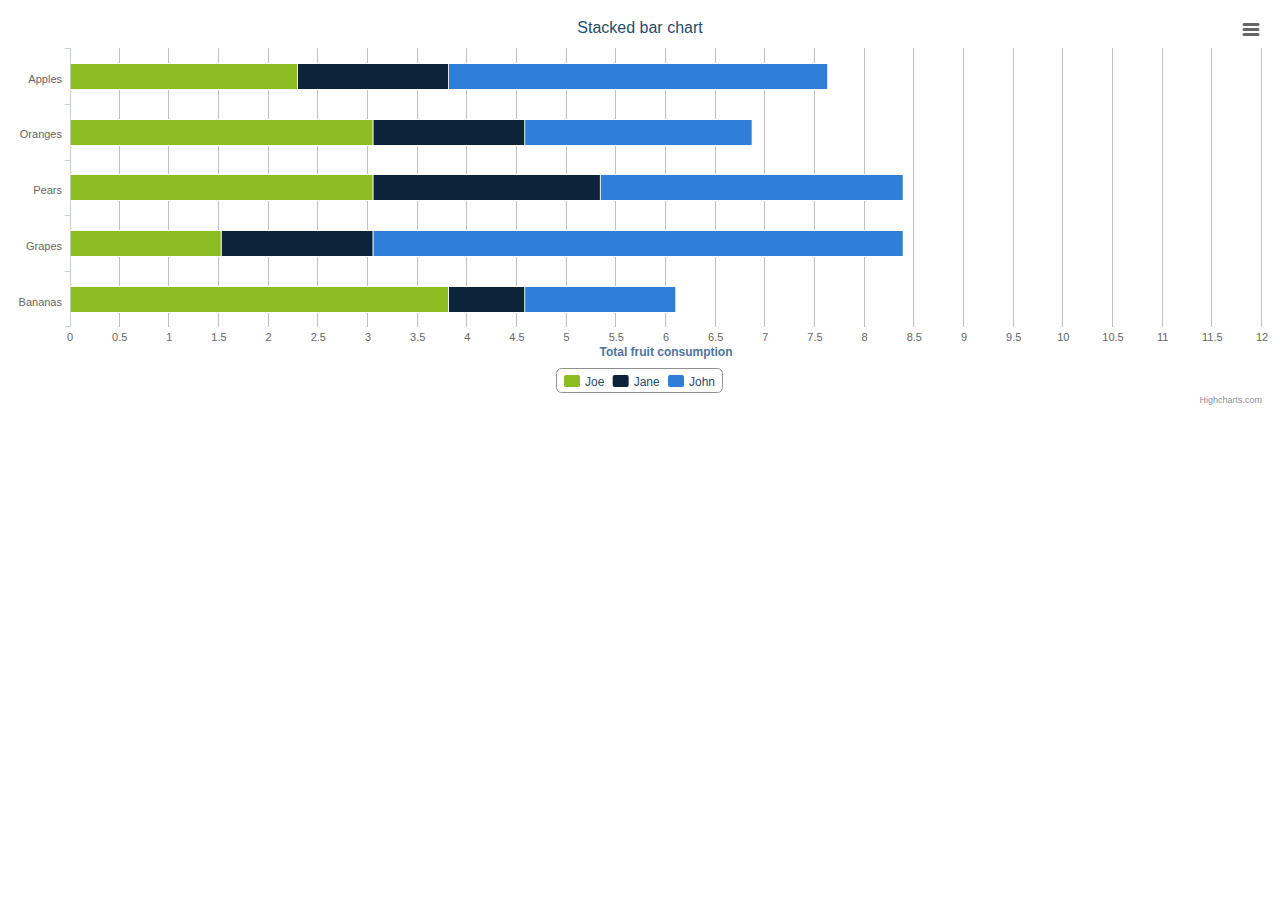
<file: web/weather/app/Highcharts-3.0.2/examples/bar-stacked/index.htm>
<!DOCTYPE HTML>
<html>
	<head>
		<meta http-equiv="Content-Type" content="text/html; charset=utf-8">
		<title>Highcharts Example</title>

		<script type="text/javascript" src="http://ajax.googleapis.com/ajax/libs/jquery/1.8.2/jquery.min.js"></script>
		<script type="text/javascript">
$(function () {
        $('#container').highcharts({
            chart: {
                type: 'bar'
            },
            title: {
                text: 'Stacked bar chart'
            },
            xAxis: {
                categories: ['Apples', 'Oranges', 'Pears', 'Grapes', 'Bananas']
            },
            yAxis: {
                min: 0,
                title: {
                    text: 'Total fruit consumption'
                }
            },
            legend: {
                backgroundColor: '#FFFFFF',
                reversed: true
            },
            plotOptions: {
                series: {
                    stacking: 'normal'
                }
            },
                series: [{
                name: 'John',
                data: [5, 3, 4, 7, 2]
            }, {
                name: 'Jane',
                data: [2, 2, 3, 2, 1]
            }, {
                name: 'Joe',
                data: [3, 4, 4, 2, 5]
            }]
        });
    });
    

		</script>
	</head>
	<body>
<script src="../../js/highcharts.js"></script>
<script src="../../js/modules/exporting.js"></script>

<div id="container" style="min-width: 400px; height: 400px; margin: 0 auto"></div>

	</body>
</html>
</file>
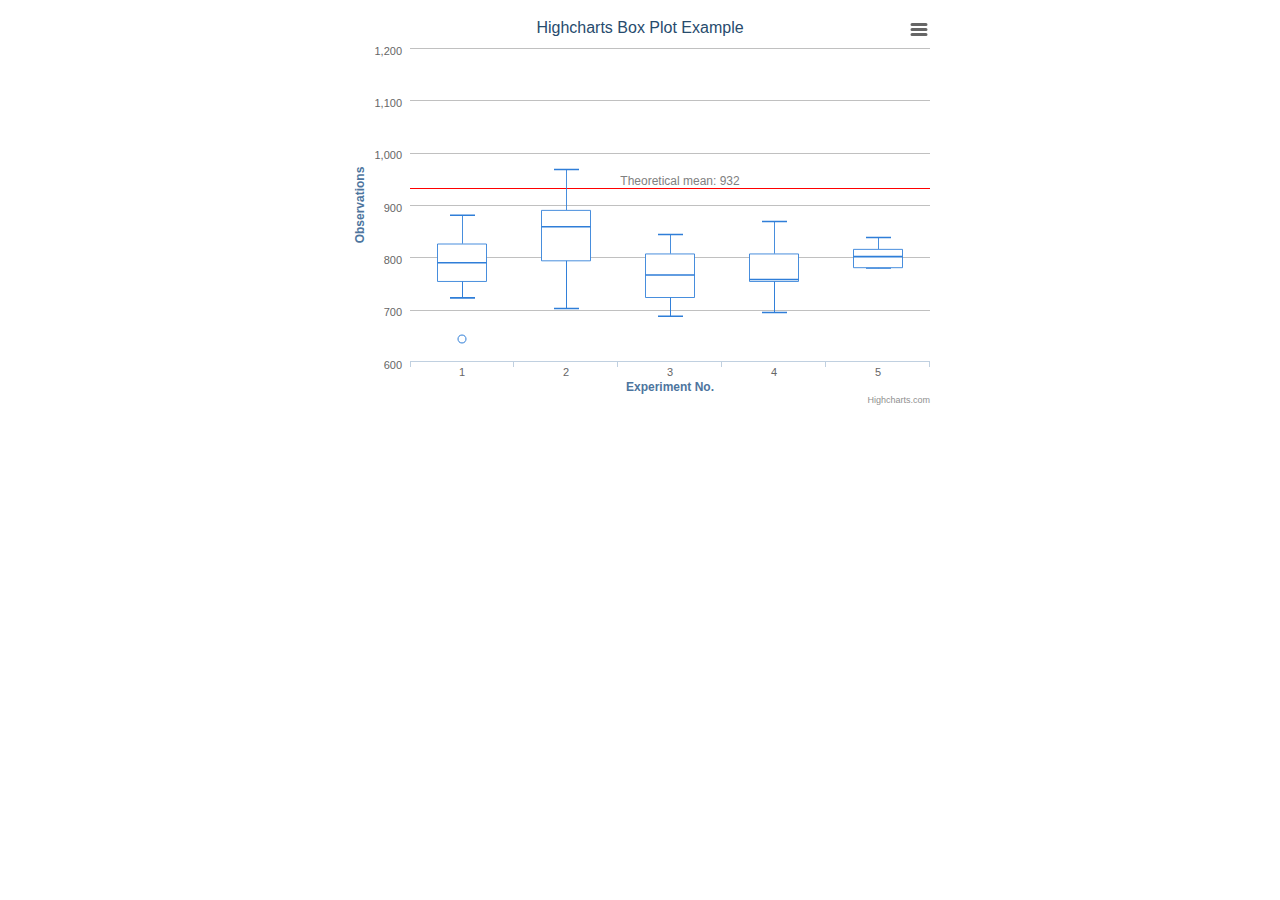
<file: web/weather/app/Highcharts-3.0.2/examples/box-plot/index.htm>
<!DOCTYPE HTML>
<html>
	<head>
		<meta http-equiv="Content-Type" content="text/html; charset=utf-8">
		<title>Highcharts Example</title>

		<script type="text/javascript" src="http://ajax.googleapis.com/ajax/libs/jquery/1.8.2/jquery.min.js"></script>
		<script type="text/javascript">
$(function () {
    $('#container').highcharts({

	    chart: {
	        type: 'boxplot'
	    },
	    
	    title: {
	        text: 'Highcharts Box Plot Example'
	    },
	    
	    legend: {
	        enabled: false
	    },
	
	    xAxis: {
	        categories: ['1', '2', '3', '4', '5'],
	        title: {
	            text: 'Experiment No.'
	        }
	    },
	    
	    yAxis: {
	        title: {
	            text: 'Observations'
	        },
	        plotLines: [{
	            value: 932,
	            color: 'red',
	            width: 1,
	            label: {
	                text: 'Theoretical mean: 932',
	                align: 'center',
	                style: {
	                    color: 'gray'
	                }
	            }
	        }]  
	    },
	
	    series: [{
	        name: 'Observations',
	        data: [
	            [760, 801, 848, 895, 965],
	            [733, 853, 939, 980, 1080],
	            [714, 762, 817, 870, 918],
	            [724, 802, 806, 871, 950],
	            [834, 836, 864, 882, 910]
	        ],
	        tooltip: {
	            headerFormat: '<em>Experiment No {point.key}</em><br/>'
	        }
	    }, {
	        name: 'Outlier',
	        color: Highcharts.getOptions().colors[0],
	        type: 'scatter',
	        data: [ // x, y positions where 0 is the first category
	            [0, 644],
	            [4, 718],
	            [4, 951],
	            [4, 969]
	        ],
	        marker: {
	            fillColor: 'white',
	            lineWidth: 1,
	            lineColor: Highcharts.getOptions().colors[0]
	        },
	        tooltip: {
	            pointFormat: 'Observation: {point.y}'
	        }
	    }]
	
	});
});
		</script>
	</head>
	<body>
<script src="../../js/highcharts.js"></script>
<script src="../../js/highcharts-more.js"></script>
<script src="../../js/modules/exporting.js"></script>

<div id="container" style="height: 400px; margin: auto; min-width: 400px; max-width: 600px"></div>
	</body>
</html>
</file>
